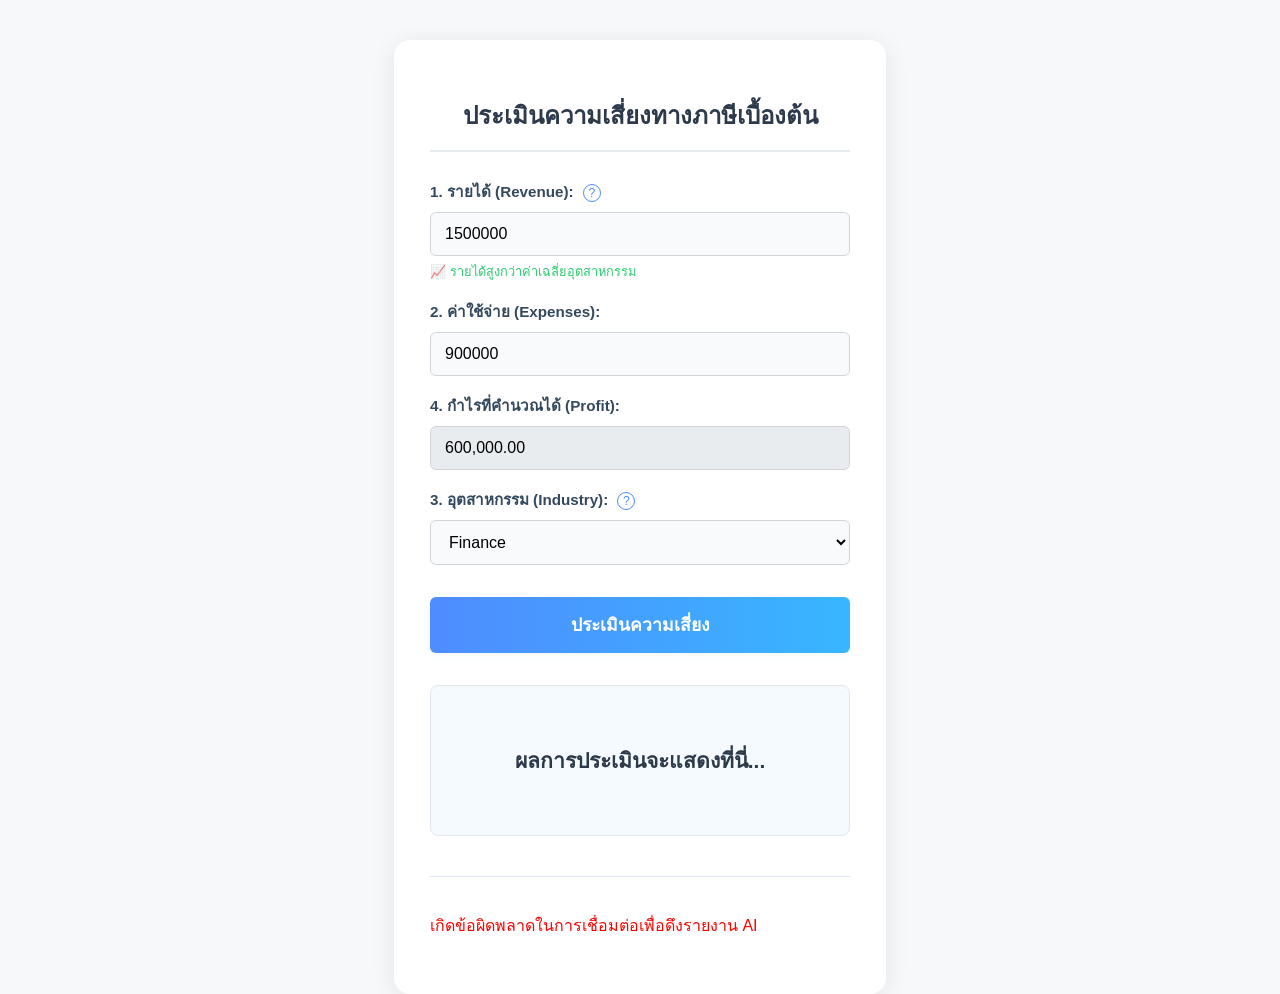
<file: index.html>
<!DOCTYPE html>
<html lang="th">
<head>
    <meta charset="UTF-8">
    <meta name="viewport" content="width=device-width, initial-scale=1.0">
    <title>เครื่องมือประเมินความเสี่ยงทางภาษี</title>
    <link rel="stylesheet" href="style.css">
    <style>
        body {
            background: #f6f8fa;
            font-family: 'Segoe UI', Arial, sans-serif;
            margin: 0;
            padding: 0;
            display: flex;
            justify-content: center;
            align-items: flex-start;
            padding-top: 40px;
        }
        .container {
            width: 100%;
            max-width: 420px;
            background: #fff;
            border-radius: 16px;
            box-shadow: 0 4px 24px rgba(0,0,0,0.08);
            padding: 40px 36px;
        }
        h1 {
            text-align: center;
            color: #2d3a4b;
            margin-bottom: 28px;
            font-size: 1.5em;
        }
        #taxRiskForm {
            display: flex;
            flex-direction: column;
            gap: 18px;
        }
        .input-group {
            margin-bottom: 0;
            display: flex;
            flex-direction: column;
        }
        label {
            display: block;
            font-weight: 600;
            color: #34495e;
            margin-bottom: 8px;
        }
        input[type="number"], select, input[type="text"][readonly] {
            width: 100%;
            box-sizing: border-box;
            padding: 12px 14px;
            border: 1px solid #d1d5db;
            border-radius: 6px;
            font-size: 1em;
            background: #f9fafb;
            transition: border 0.2s;
        }
        input[type="number"]:focus, select:focus {
            border-color: #4f8cff;
            outline: none;
            background: #fff;
        }
        button[type="submit"] {
            width: 100%;
            padding: 14px 0;
            background: linear-gradient(90deg, #4f8cff 0%, #38b6ff 100%);
            color: #fff;
            font-size: 1.1em;
            font-weight: bold;
            border: none;
            border-radius: 6px;
            cursor: pointer;
            box-shadow: 0 2px 8px rgba(79,140,255,0.08);
            transition: background 0.2s;
            margin-top: 14px;
        }
        button[type="submit"]:hover {
            background: linear-gradient(90deg, #38b6ff 0%, #4f8cff 100%);
        }
        #result {
            margin-top: 32px;
            font-size: 1.1em;
            font-weight: 500;
            padding: 22px 18px;
            border-radius: 8px;
            border: 1px solid #e0e7ef;
            background: #f5faff;
            min-height: 48px;
            color: #2d3a4b;
            text-align: center;
        }
        .risk-high {
            background: #ffeaea;
            color: #c0392b;
            border-color: #ffb3b3;
        }
        .risk-medium {
            background: #fffbe6;
            color: #b8860b;
            border-color: #ffe299;
        }
        .risk-low {
            background: #eaffea;
            color: #218838;
            border-color: #b3ffb3;
        }
        .risk-error {
            background: #fff0f0;
            color: #b71c1c;
            border-color: #ffbdbd;
        }
        @media (max-width: 600px) {
            .container {
                padding: 18px 24px;
            }
        }
    </style>
</head>
<body>
    <div class="container">
        <h1>ประเมินความเสี่ยงทางภาษีเบื้องต้น</h1>
        <form id="taxRiskForm" autocomplete="off">
            <div class="input-group">
                <label for="Revenue">
                    1. รายได้ (Revenue):
                    <span class="help-icon" data-tooltip="ยอดรวมรายได้ทั้งหมดของบริษัทที่ยังไม่หักค่าใช้จ่าย">?</span>
                </label>
                <input type="number" id="Revenue" value="1500000" step="0.01" min="0" required>
                <div id="revenue-feedback" class="benchmark-feedback"></div>
            </div>
            <div class="input-group">
                <label for="Expenses">2. ค่าใช้จ่าย (Expenses):</label>
                <input type="number" id="Expenses" value="900000" step="0.01" min="0" required>
            </div>
            <div class="input-group">
                <label for="ProfitDisplay">4. กำไรที่คำนวณได้ (Profit):</label>
                <input type="text" id="ProfitDisplay" value="600,000.00" readonly style="background: #e9ecef;">
            </div>
            <div class="input-group">
                <label for="Industry">
                    3. อุตสาหกรรม (Industry):
                    <span class="help-icon" data-tooltip="ประเภทธุรกิจหลักของบริษัท ใช้ในการเปรียบเทียบความเสี่ยง">?</span>
                </label>
                <select id="Industry" required>
                    <option value="Finance">Finance</option>
                    <option value="Retail">Retail</option>
                    <option value="Manufacturing">Manufacturing</option>
                </select>
            </div>
            <button type="submit">ประเมินความเสี่ยง</button>
        </form>
        <div id="result">
            <div id="risk-meter-display">
                <p>ผลการประเมินจะแสดงที่นี่...</p>
            </div>
        </div>

        <div id="training-section">
            <h2>📊 รายงานผลการฝึกโมเดล AI</h2>
            <p><strong>โมเดลที่ถูกเลือก:</strong> <span id="final-model-name">...</span> (Accuracy: <span id="final-model-acc">...</span>)</p>
            <table id="training-table">
                <thead>
                    <tr>
                        <th>โมเดล / Features</th>
                        <th>Parameters หลัก</th>
                        <th>Accuracy</th>
                        <th>สถานะ</th>
                    </tr>
                </thead>
                <tbody>
                </tbody>
            </table>
        </div>
    </div>
    <script src="app.js"></script>
</body>
</html>
</file>
<file: style.css>
/* ====================================
   Global Reset & Fonts
   ==================================== */
body {
    font-family: 'Arial', sans-serif;
    background-color: #f4f7f9;
    color: #333;
    margin: 0;
    padding: 0;
    display: flex;
    justify-content: center;
    align-items: flex-start;
    min-height: 100vh;
    padding-top: 40px;
    padding-bottom: 40px;
}

/* ====================================
   Container & Typography
   ==================================== */
.container {
    width: 90%;
    max-width: 700px;
    background-color: #fff;
    padding: 40px;
    border-radius: 12px;
    box-shadow: 0 4px 15px rgba(0, 0, 0, 0.1);
}

h1 {
    color: #007bff;
    text-align: center;
    margin-bottom: 25px;
    border-bottom: 2px solid #e9ecef;
    padding-bottom: 15px;
}

/* ====================================
   Form & Input Styling
   ==================================== */
#taxRiskForm {
    display: grid;
    grid-template-columns: 1fr 1fr;
    gap: 20px 30px;
}

.input-group {
    display: flex;
    flex-direction: column;
}

label {
    font-weight: 600;
    margin-bottom: 8px;
    color: #555;
    font-size: 0.95em;
}

input[type="number"],
select,
input[type="text"][readonly] {
    padding: 10px;
    border: 1px solid #ced4da;
    border-radius: 6px;
    font-size: 1em;
    transition: border-color 0.3s;
    width: 100%;
    box-sizing: border-box;
    background: #f9fafb;
}

input[type="number"]:focus,
select:focus {
    border-color: #007bff;
    outline: none;
    box-shadow: 0 0 0 0.2rem rgba(0, 123, 255, 0.25);
}

/* ปุ่มสำหรับ Submit */
button[type="submit"] {
    grid-column: 1 / -1;
    padding: 12px 25px;
    background-color: #28a745;
    color: #fff;
    border: none;
    border-radius: 6px;
    cursor: pointer;
    font-size: 1.1em;
    font-weight: bold;
    transition: background-color 0.3s, transform 0.1s;
    margin-top: 15px;
}

button[type="submit"]:hover {
    background-color: #218838;
}

button[type="submit"]:active {
    transform: translateY(1px);
}

/* ====================================
   Result Display
   ==================================== */
#result {
    margin-top: 30px;
    padding: 20px;
    border-radius: 8px;
    text-align: center;
    font-size: 1.1em;
    font-weight: bold;
    border: 1px solid #e0e7ef;
    background: #f5faff;
    min-height: 50px;
    display: flex;
    flex-direction: column;
    justify-content: center;
    transition: background-color 0.5s, color 0.5s;
}

/* การตกแต่งสีตามผลลัพธ์ */
.risk-high {
    background-color: #fddddd;
    border-color: #f5c6cb;
    color: #721c24;
}
.risk-medium {
    background-color: #fff3cd;
    border-color: #ffeeba;
    color: #856404;
}
.risk-low {
    background-color: #d4edda;
    border-color: #c3e6cb;
    color: #155724;
}
.risk-error {
    background-color: #e2e3e5;
    border-color: #c8ced3;
    color: #383d41;
}

/* Risk Meter Display */
#risk-meter-display {
    padding: 15px 0;
    border-radius: 6px;
    font-size: 1.2em;
    font-weight: 700;
}
.risk-message {
    font-size: 0.9em;
    font-weight: 500;
    margin-top: 10px;
    color: #555;
}

/* สีพื้นหลังของ #result เมื่อยังไม่มีผลลัพธ์ */
#result {
    background: #f5faff;
    border-color: #e0e7ef;
}

/* สี risk meter display */
.risk-high #risk-meter-display {
    background: #c0392b;
    color: #fff;
}
.risk-medium #risk-meter-display {
    background: #d35400;
    color: #fff;
}
.risk-low #risk-meter-display {
    background: #27ae60;
    color: #fff;
}

/* ====================================
   Responsive Design
   ==================================== */
@media (max-width: 768px) {
    .container {
        width: 100%;
        margin: 20px;
        padding: 20px;
    }
    #taxRiskForm {
        grid-template-columns: 1fr;
    }
}

/* เพิ่มส่วนนี้เข้าไปใน CSS ของคุณ */
.help-icon {
    display: inline-block;
    width: 16px;
    height: 16px;
    line-height: 16px;
    text-align: center;
    border: 1px solid #4f8cff;
    border-radius: 50%;
    color: #4f8cff;
    font-size: 0.8em;
    font-weight: 500;
    cursor: pointer;
    position: relative; /* สำคัญสำหรับการวางตำแหน่ง Tooltip */
    margin-left: 5px;
}

.help-icon:hover {
    background-color: #4f8cff;
    color: #fff;
}

/* Tooltip Popup Style */
.help-icon::after {
    content: attr(data-tooltip); /* ดึงข้อความมาจาก attribute data-tooltip */
    position: absolute;
    bottom: 150%; /* ให้แสดงอยู่ด้านบนไอคอน */
    left: 50%;
    transform: translateX(-50%);
    min-width: 200px;
    padding: 8px 12px;
    background-color: #34495e;
    color: #fff;
    border-radius: 4px;
    font-size: 0.8em;
    font-weight: 400;
    text-align: left;
    white-space: normal; /* อนุญาตให้ข้อความขึ้นบรรทัดใหม่ได้ */
    opacity: 0; /* ซ่อนไว้ก่อน */
    visibility: hidden;
    transition: opacity 0.3s;
    z-index: 10;
    box-shadow: 0 2px 5px rgba(0, 0, 0, 0.2);
}

.help-icon:hover::after {
    opacity: 1; /* แสดงขึ้นเมื่อวางเมาส์ */
    visibility: visible;
}

/* เพิ่มส่วนนี้เข้าไปใน CSS ของคุณ */
.benchmark-feedback {
    font-size: 0.8em;
    font-weight: 500;
    padding-top: 5px;
}
.benchmark-feedback.low {
    color: #e74c3c; /* สีแดง: ต่ำกว่าค่าเฉลี่ย */
}
.benchmark-feedback.high {
    color: #2ecc71; /* สีเขียว: สูงกว่าค่าเฉลี่ย */
}
.benchmark-feedback.neutral {
    color: #f39c12; /* สีส้ม: ใกล้เคียงค่าเฉลี่ย */
}

#training-section {
    margin-top: 40px;
    padding-top: 20px;
    border-top: 1px solid #e0e7ef;
}

#training-table {
    width: 100%;
    border-collapse: collapse;
    margin-top: 15px;
    font-size: 0.9em;
}

#training-table th, #training-table td {
    border: 1px solid #d1d5db;
    padding: 10px;
    text-align: left;
}

#training-table th {
    background-color: #f6f8fa;
    font-weight: 600;
    color: #34495e;
}

.selected-model {
    background-color: #eaffea !important; 
    font-weight: bold;
}
</file>
